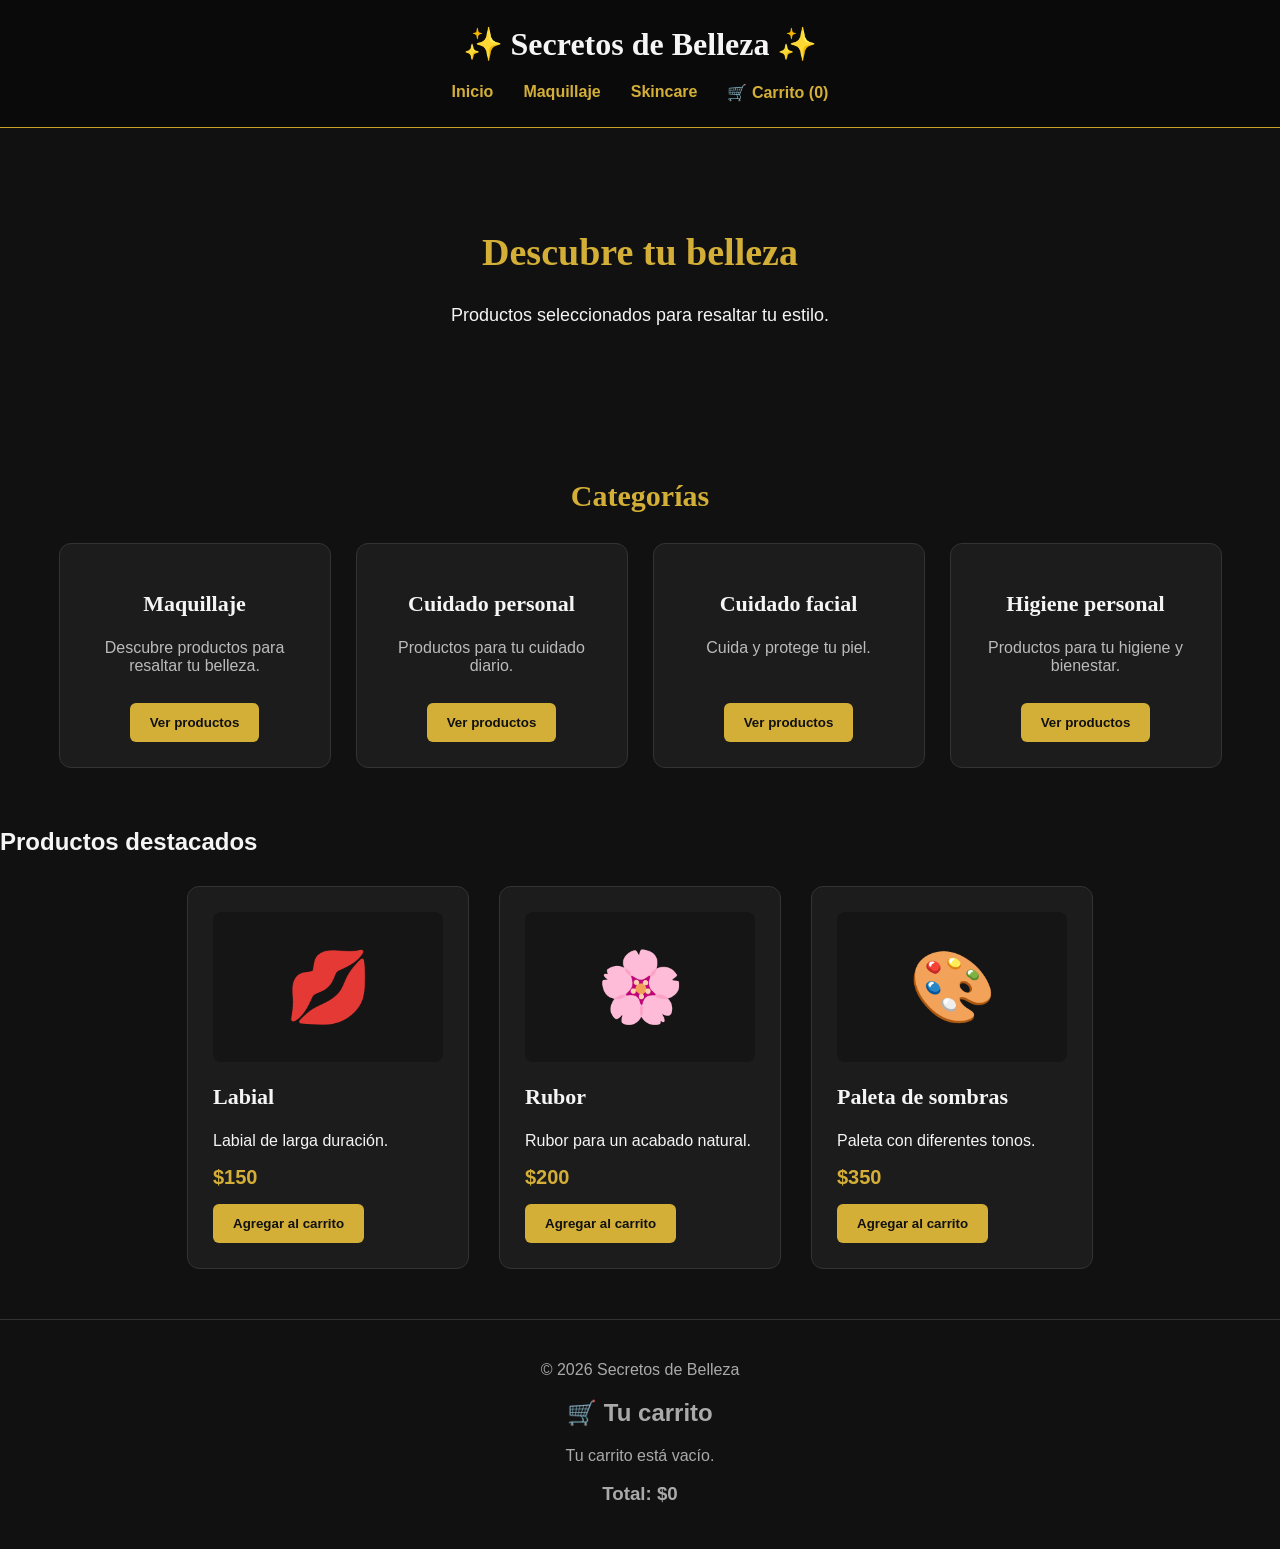
<file: index.html>
<!DOCTYPE html>
<html lang="es">
 
<head>
    <meta charset="UTF-8">
    <meta name="viewport" content="width=device-width, initial-scale=1.0">
 
    <link rel="stylesheet" href="estilos.css">
 
    <title>Secretos de Belleza</title>
</head>
 
<body>
 
    <header class="encabezado">
 
        <h1>✨ Secretos de Belleza ✨</h1>
 
        <nav>
            <a href="#">Inicio</a>
            <a href="#">Maquillaje</a>
            <a href="#">Skincare</a>
            <a href="#carrito">🛒 Carrito (<span id="contador-carrito">0</span>)</a>
 
        </nav>
 
    </header>
 
 
    <main>
 
        <section class="bienvenida">
 
            <h2>Descubre tu belleza</h2>
 
            <p>
                Productos seleccionados para resaltar tu estilo.
            </p>
 
        </section>
 
 
        <section class="categorias">
 
    <h2>Categorías</h2>
 
    <div class="lista-categorias">
 
        <div class="categoria">
            <h3>Maquillaje</h3>
            <p>Descubre productos para resaltar tu belleza.</p>
           <a href="maquillaje.html">
    <button>Ver productos</button>
</a>
        </div>
 
        <div class="categoria">
            <h3>Cuidado personal</h3>
            <p>Productos para tu cuidado diario.</p>
            <button>Ver productos</button>
        </div>
 
        <div class="categoria">
            <h3>Cuidado facial</h3>
            <p>Cuida y protege tu piel.</p>
            <button>Ver productos</button>
        </div>
 
        <div class="categoria">
            <h3>Higiene personal</h3>
            <p>Productos para tu higiene y bienestar.</p>
            <button>Ver productos</button>
        </div>
 
    </div>
 
</section>
 
            <h2>Productos destacados</h2>
 
            <div class="lista-productos">
 
                <div class="producto">
 
                    <div class="imagen-producto">
                        💋
                    </div>
 
                    <h3>Labial</h3>
 
                    <p>Labial de larga duración.</p>
 
                    <strong>$150</strong>
 
                   <button onclick="agregarAlCarrito('Labial', 150)">
    Agregar al carrito
</button>
 
                </div>
 
 
                <div class="producto">
 
                    <div class="imagen-producto">
                        🌸
                    </div>
 
                    <h3>Rubor</h3>
 
                    <p>Rubor para un acabado natural.</p>
 
                    <strong>$200</strong>
 
                    <button onclick="agregarAlCarrito('Rubor', 200)">
    Agregar al carrito
</button>
 
 
                </div>
 
 
                <div class="producto">
 
                    <div class="imagen-producto">
                        🎨
                    </div>
 
                    <h3>Paleta de sombras</h3>
 
                    <p>Paleta con diferentes tonos.</p>
 
                    <strong>$350</strong>
 
                    <button onclick="agregarAlCarrito('Paleta de sombras', 350)">
    Agregar al carrito
</button>
 
                </div>
 
            </div>
 
        </section>
 
    </main>
 
 
    <footer>
 
        <p>© 2026 Secretos de Belleza</p>
 <section id="carrito" class="carrito">
 
    <h2>🛒 Tu carrito</h2>
 
    <div id="lista-carrito">
        <p>Tu carrito está vacío.</p>
    </div>
 
    <h3>Total: $<span id="total-carrito">0</span></h3>
 
</section>
     
    </footer>

 <script src="script.js"></script>
 
</body>
 
</html>
</file>
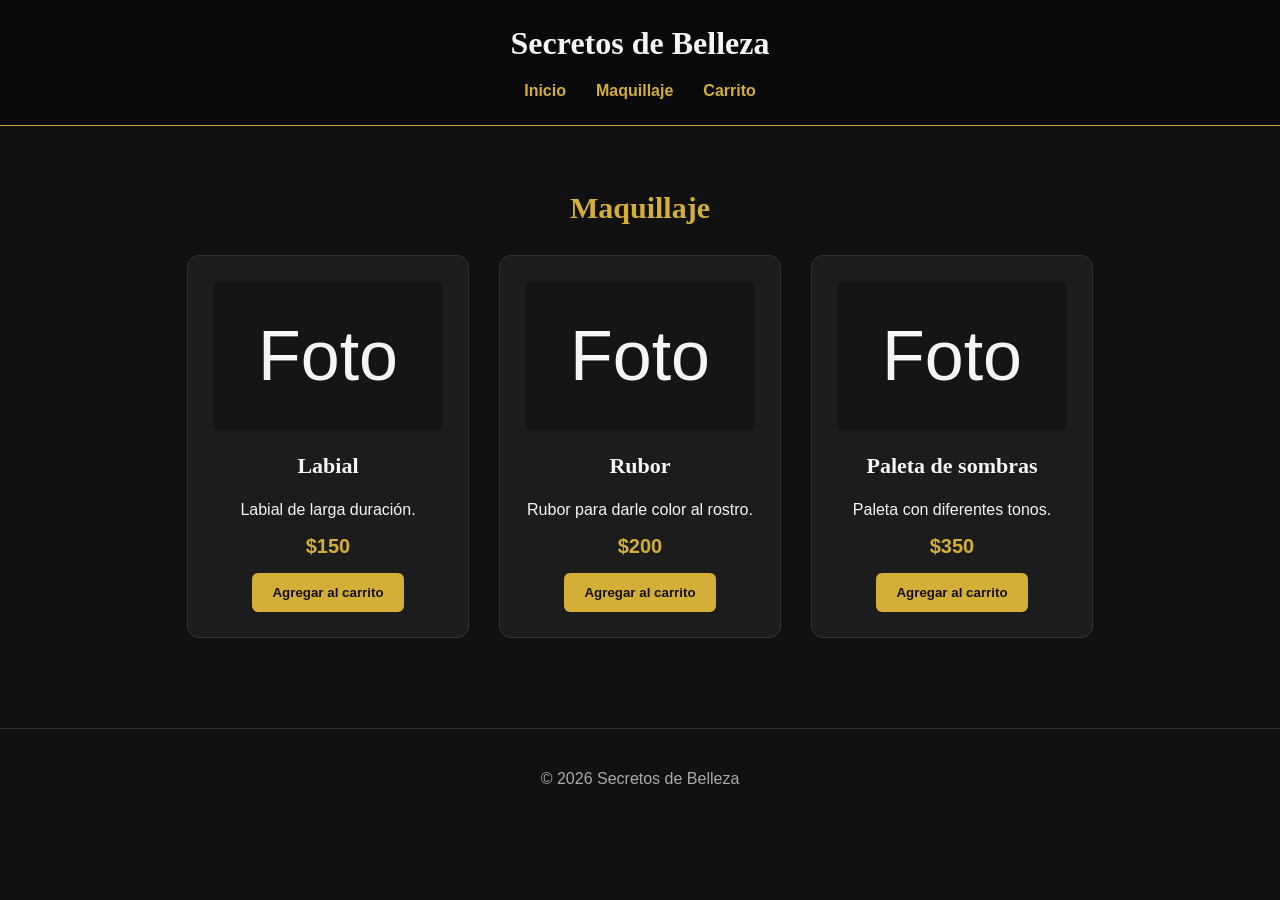
<file: maquillaje.html>
<!DOCTYPE html>
<html lang="es">

<head>
    <meta charset="UTF-8">
    <meta name="viewport" content="width=device-width, initial-scale=1.0">
    <title>Maquillaje - Secretos de Belleza</title>

    <link rel="stylesheet" href="estilos.css">
</head>

<body>

    <header class="encabezado">
        <h1>Secretos de Belleza</h1>

        <nav>
            <a href="index.html">Inicio</a>
            <a href="maquillaje.html">Maquillaje</a>
            <a href="#carrito">Carrito</a>
        </nav>
    </header>

    <main>

        <section class="productos">

            <h2>Maquillaje</h2>

            <div class="lista-productos">

                <div class="producto">
                    <div class="imagen-producto">
                        Foto
                    </div>

                    <h3>Labial</h3>
                    <p>Labial de larga duración.</p>
                    <strong>$150</strong>

                    <button onclick="agregarAlCarrito('Labial', 150)">
                        Agregar al carrito
                    </button>
                </div>

                <div class="producto">
                    <div class="imagen-producto">
                        Foto
                    </div>

                    <h3>Rubor</h3>
                    <p>Rubor para darle color al rostro.</p>
                    <strong>$200</strong>

                    <button onclick="agregarAlCarrito('Rubor', 200)">
                        Agregar al carrito
                    </button>
                </div>

                <div class="producto">
                    <div class="imagen-producto">
                        Foto
                    </div>

                    <h3>Paleta de sombras</h3>
                    <p>Paleta con diferentes tonos.</p>
                    <strong>$350</strong>

                    <button onclick="agregarAlCarrito('Paleta de sombras', 350)">
                        Agregar al carrito
                    </button>
                </div>

            </div>

        </section>

    </main>

    <footer>
        <p>© 2026 Secretos de Belleza</p>
    </footer>

    <script src="script.js"></script>

</body>

</html>
</file>
<file: estilos.css>
/* Diseño general */
 
body {
    margin: 0;
    font-family: Arial, sans-serif;
    background-color: #111111;
    color: #f5f5f5;
}
 
 
/* Encabezado */
 
.encabezado {
    background-color: #0a0a0a;
    padding: 25px;
    text-align: center;
    border-bottom: 1px solid #c9a227;
}
 
.encabezado h1 {
    margin: 0 0 20px;
    font-family: Georgia, serif;
    font-size: 32px;
}
 
 
/* Menú */
 
nav {
    display: flex;
    justify-content: center;
    gap: 30px;
}
 
nav a {
    color: #d4af37;
    text-decoration: none;
    font-weight: bold;
}
 
nav a:hover {
    color: white;
}
 
 
/* Bienvenida */
 
.bienvenida {
    text-align: center;
    padding: 70px 20px;
}
 
.bienvenida h2 {
    font-family: Georgia, serif;
    font-size: 38px;
    color: #d4af37;
}
 
.bienvenida p {
    font-size: 18px;
}
 
 
/* Productos */
 
.productos {
    padding: 40px 20px;
    text-align: center;
}
 
.productos h2 {
    font-family: Georgia, serif;
    font-size: 30px;
    color: #d4af37;
}
 
 
.lista-productos {
    display: flex;
    justify-content: center;
    gap: 30px;
    flex-wrap: wrap;
    margin-top: 30px;
}
 
 
/* Tarjetas */
 
.producto {
    background-color: #1c1c1c;
    width: 230px;
    padding: 25px;
    border: 1px solid #333333;
    border-radius: 12px;
    transition: transform 0.3s;
}
 
.producto:hover {
    transform: translateY(-8px);
    border-color: #d4af37;
}
 
 
/* Imagen */
 
.imagen-producto {
    height: 150px;
    display: flex;
    justify-content: center;
    align-items: center;
    font-size: 70px;
    background-color: #151515;
    border-radius: 8px;
    margin-bottom: 20px;
}
 
 
/* Información */
 
.producto h3 {
    font-family: Georgia, serif;
    font-size: 22px;
}
 
.producto strong {
    display: block;
    color: #d4af37;
    font-size: 20px;
    margin: 15px 0;
}
 
 
/* Botón */
 
button {
    background-color: #d4af37;
    color: #111111;
    border: none;
    padding: 12px 20px;
    border-radius: 6px;
    font-weight: bold;
    cursor: pointer;
}
 
button:hover {
    background-color: #f0d36b;
}
 
 
/* Pie de página */
 
footer {
    text-align: center;
    padding: 25px;
    margin-top: 50px;
    border-top: 1px solid #333333;
    color: #aaaaaa;
}
    border: none;
    padding: 10px 15px;
    border-radius: 8px;
    cursor: pointer;
}
 
button:hover {
    background-color: #b94f75;
}
 
.categorias {
    padding: 40px 20px;
    text-align: center;
}
 
.categorias h2 {
    font-family: Georgia, serif;
    font-size: 30px;
    color: #d4af37;
}
 
.lista-categorias {
    display: flex;
    justify-content: center;
    gap: 25px;
    flex-wrap: wrap;
    margin-top: 30px;
}
 
.categoria {
    background-color: #1c1c1c;
    width: 220px;
    padding: 25px;
    border: 1px solid #333333;
    border-radius: 12px;
    transition: transform 0.3s, border-color 0.3s;
}
 
.categoria:hover {
    transform: translateY(-8px);
    border-color: #d4af37;
}
 
.categoria h3 {
    font-family: Georgia, serif;
    font-size: 22px;
    color: #f5f5f5;
}
 
.categoria p {
    color: #bbbbbb;
    min-height: 48px;
}
</file>
